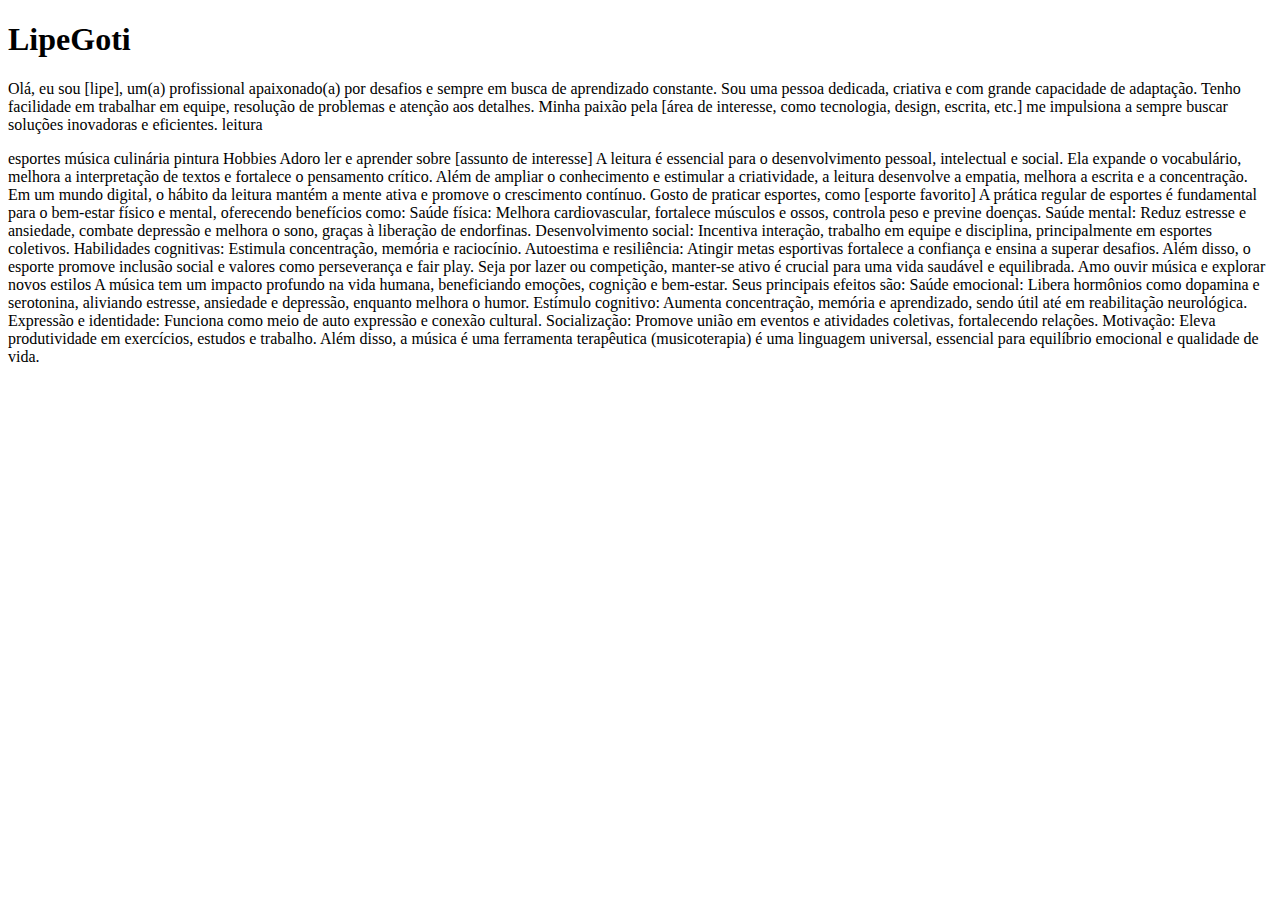
<file: index.html>
<!DOCTYPE html>
<html lang="pt-br">
<head>
    <meta charset="UTF-8">
    <meta http-equiv="X-UA-Compatible" content="IE=edge">
    <meta name="viewport" content="width=device-width, initial-scale=1.0">
    <title>portifolio</title>
</head>
<body>
    <h1>LipeGoti</h1>
<p>Olá, eu sou [lipe], um(a) profissional apaixonado(a) por desafios e sempre em busca de aprendizado constante.
    Sou uma pessoa dedicada, criativa e com grande capacidade de adaptação. Tenho facilidade em trabalhar em equipe, resolução de problemas e atenção aos detalhes. Minha paixão pela [área de interesse, como tecnologia, design, escrita, etc.] me impulsiona a sempre buscar soluções inovadoras e eficientes.
    leitura</p>
esportes
música
culinária
pintura
Hobbies
Adoro ler e aprender sobre [assunto de interesse]
A leitura é essencial para o desenvolvimento pessoal, intelectual e social. Ela expande o vocabulário, melhora a interpretação de textos e fortalece o pensamento crítico. Além de ampliar o conhecimento e estimular a criatividade, a leitura desenvolve a empatia, melhora a escrita e a concentração. Em um mundo digital, o hábito da leitura mantém a mente ativa e promove o crescimento contínuo. 


Gosto de praticar esportes, como [esporte favorito]
A prática regular de esportes é fundamental para o bem-estar físico e mental, oferecendo benefícios como:
Saúde física: Melhora cardiovascular, fortalece músculos e ossos, controla peso e previne doenças.
Saúde mental: Reduz estresse e ansiedade, combate depressão e melhora o sono, graças à liberação de endorfinas.
Desenvolvimento social: Incentiva interação, trabalho em equipe e disciplina, principalmente em esportes coletivos.
Habilidades cognitivas: Estimula concentração, memória e raciocínio.
Autoestima e resiliência: Atingir metas esportivas fortalece a confiança e ensina a superar desafios.
Além disso, o esporte promove inclusão social e valores como perseverança e fair play. Seja por lazer ou competição, manter-se ativo é crucial para uma vida saudável e equilibrada.

Amo ouvir música e explorar novos estilos
A música tem um impacto profundo na vida humana, beneficiando emoções, cognição e bem-estar. Seus principais efeitos são:
Saúde emocional: Libera hormônios como dopamina e serotonina, aliviando estresse, ansiedade e depressão, enquanto melhora o humor.
Estímulo cognitivo: Aumenta concentração, memória e aprendizado, sendo útil até em reabilitação neurológica.
Expressão e identidade: Funciona como meio de auto expressão e conexão cultural.
Socialização: Promove união em eventos e atividades coletivas, fortalecendo relações.
Motivação: Eleva produtividade em exercícios, estudos e trabalho.
Além disso, a música é uma ferramenta terapêutica (musicoterapia) é uma linguagem universal, essencial para equilíbrio emocional e qualidade de vida.

</body>
</html>
</file>
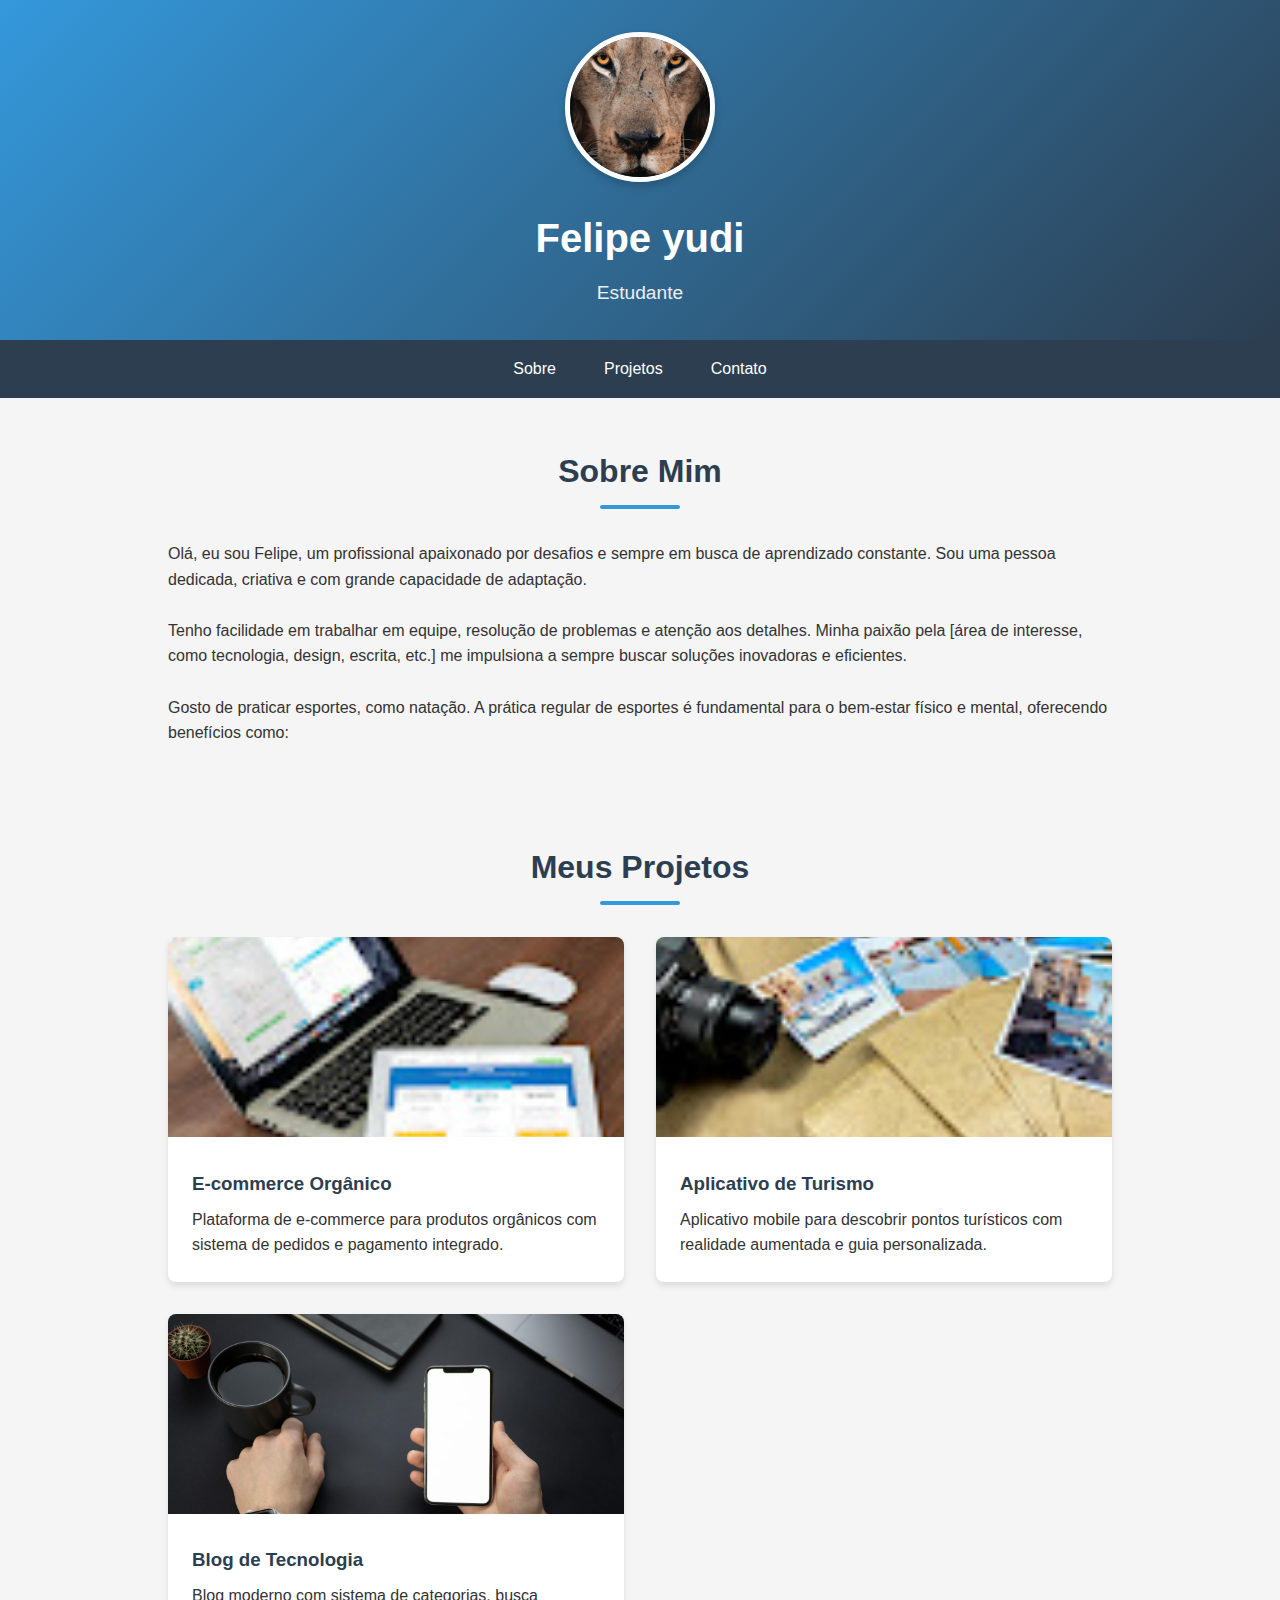
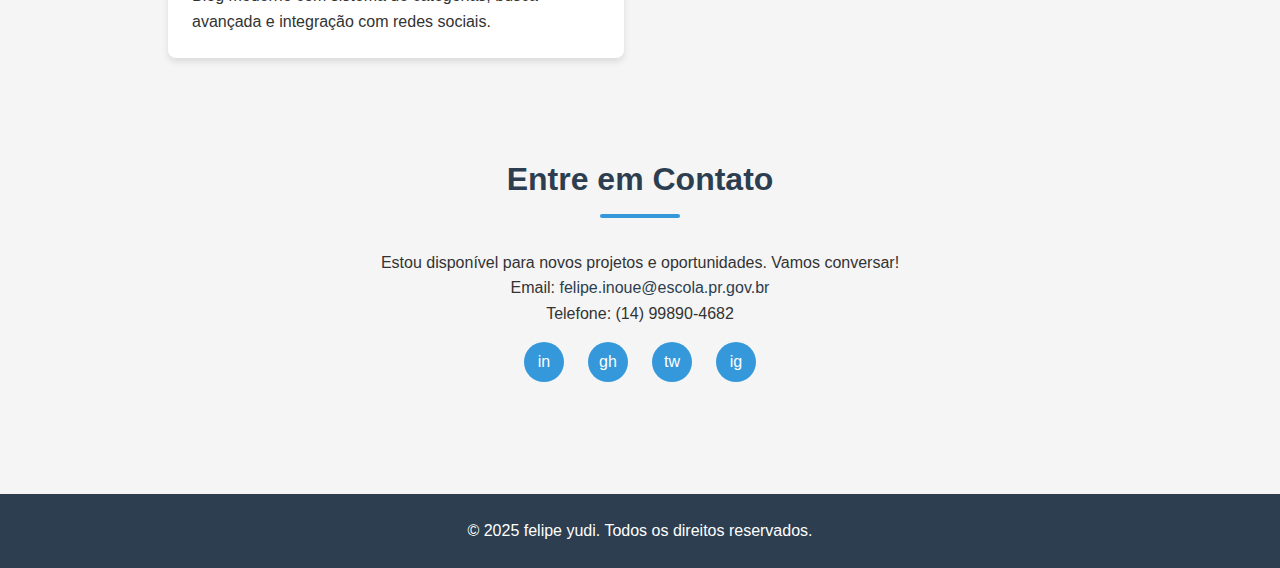
<file: portifolio-main/index.html>
<!DOCTYPE html>
<html lang="pt-br">

<head>
    <meta charset="UTF-8">
    <meta name="viewport" content="width=device-width, initial-scale=1.0">
    <link rel="stylesheet" href="style.css">
    <title>Meu Portfólio</title>
</head>

<body>
    <header>
        <div class="header-content">
            <img src="img.jpg" alt="Foto de Perfil" class="profile-img" width="238" height="200">
            <h1>Felipe yudi</h1>
            <p>Estudante</p>
        </div>
    </header>

    <nav>
        <ul>
            <li><a href="#sobre">Sobre</a></li>
            <li><a href="#projetos">Projetos</a></li>
            <li><a href="#contato">Contato</a></li>
        </ul>
    </nav>

    <section id="sobre">
        <h2>Sobre Mim</h2>
        <div class="about-content">
            <div class="about-text">
                <p>Olá, eu sou Felipe, um profissional apaixonado por desafios e sempre em busca de aprendizado constante.
                    Sou uma pessoa dedicada, criativa e com grande capacidade de adaptação.</p>
                <br>
                <p>Tenho facilidade em trabalhar em equipe, resolução de problemas e atenção aos detalhes. Minha paixão pela [área de interesse, como tecnologia, design, escrita, etc.] me impulsiona a sempre buscar soluções inovadoras e eficientes.</p>
                <br>
                <p>Gosto de praticar esportes, como natação. A prática regular de esportes é fundamental para o bem-estar físico e mental, oferecendo benefícios como:</p>
            </div>
        </div>
    </section>

    <section id="projetos">
        <h2>Meus Projetos</h2>
        <div class="projects-grid">
            <div class="project-card">
                <img src="e-commerce.jpg" alt="Projeto 1" class="project-img">
                <div class="project-info">
                    <h3>E-commerce Orgânico</h3>
                    <p>Plataforma de e-commerce para produtos orgânicos com sistema de pedidos e pagamento integrado.</p>
                </div>
            </div>

            <div class="project-card">
                <img src="turismo.jpg" alt="Projeto 2" class="project-img">
                <div class="project-info">
                    <h3>Aplicativo de Turismo</h3>
                    <p>Aplicativo mobile para descobrir pontos turísticos com realidade aumentada e guia personalizada.</p>
                </div>
            </div>

            <div class="project-card">
                <img src="blog.jpg" alt="Projeto 3" class="project-img">
                <div class="project-info">
                    <h3>Blog de Tecnologia</h3>
                    <p>Blog moderno com sistema de categorias, busca avançada e integração com redes sociais.</p>
                </div>
            </div>
        </div>
    </section>

    <section id="contato">
        <h2>Entre em Contato</h2>
        <div class="contact-info">
            <p>Estou disponível para novos projetos e oportunidades. Vamos conversar!</p>
            <p>Email: <a href="mailto:lucca.birello@escola.pr.gov.br">felipe.inoue@escola.pr.gov.br</a></p>
            <p>Telefone: (14) 99890-4682</p>
            <div class="social-links">
                <a href="#" title="LinkedIn">in</a>
                <a href="#" title="GitHub">gh</a>
                <a href="#" title="Twitter">tw</a>
                <a href="#" title="Instagram">ig</a>
            </div>
        </div>
    </section>

    <footer>
        <p>&copy; 2025 felipe yudi. Todos os direitos reservados.</p>
    </footer>
</body>

</html>
</file>
<file: portifolio-main/style.css>
/* Reset e estilos gerais */
* {
    margin: 0;
    padding: 0;
    box-sizing: border-box;
    font-family: 'Segoe UI', Tahoma, Geneva, Verdana, sans-serif;  
}

body {
    background-color: #f5f5f5;
    color: #333;
    line-height: 1.6;
}

a {
    text-decoration: none;
    color:#2c3e50;
}

/* Cabecalho */
header {
    background: linear-gradient(135deg, #3498db, #2c3e50);
    color: white;
    text-align: center;
    padding: 2rem 0;
    position: relative;
}
.profile-img {
    width: 150px;
    height: 150px;
    border-radius: 50%;
    object-fit: cover;
    border: 5px solid white;
    margin-bottom: 1rem;
    box-shadow: 0 4px 8px rgba(0, 0, 0, 0.2);
}
.header-content h1 {
    font-size: 2.5rem;
    margin-bottom: 0.5rem;
}
.header-content p {
    font-size: 1.2rem;
    opacity: 0.9;
}
nav {
    background-color: #2c3e50;
    padding: 1rem 0;
    position: sticky;
    top: 0;
    z-index: 100;
}
nav ul {
    display: flex;
    justify-content: center;
    list-style: none;
}
nav ul li {
    margin: 0 1.5rem;
}
nav ul li a {
    color: white;
    font-weight: 500;
    transition: color 0.3s;
}
nav ul li a:hover {
    color: #3498db;
}
section {
    padding: 3rem 10%;
    max-width: 1200px;
    margin: 0 auto;
}
section h2 {
    text-align: center;
    margin-bottom: 2rem;
    font-size: 2rem;
    color: #2c3e50;
    position: relative;
}
section h2::after {
    content: '';
    display: block;
    width: 80px;
    height: 4px;
    background: #3498db;
    margin: 0.5rem auto;
    border-radius: 2px;
}
.about-content {
    display: flex;
    align-items: center;
    gap: 2rem;
    flex-wrap: wrap;
}
.about-text {
    flex: 1;
    min-width: 300px;
}
.projects-grid {
    display: grid;
    grid-template-columns: repeat(auto-fill, minmax(300px, 1fr));
    gap: 2rem;
}
.project-card {
    background: white;
    border-radius: 8px;
    overflow: hidden;
    box-shadow: 0 4px 6px rgba(0, 0, 0, 0.1);
    transition: transform 0.3s, box-shadow 0.35s;
}
.project-card:hover {
    transform: translateY(-5px);
    box-shadow: 0 10px 20px rgba(0, 0, 0, 0.1);
}
.project-img {
    width: 100%;
    height: 200px;
    object-fit: cover;
}
.project-info {
    padding: 1.5rem;
}
.project-info h3 {
    margin-bottom: 0.5rem;
    color: #2c3e50;
}
/*Contato*/
.contact-info {
    text-align: center;
    margin-bottom: 2rem;
}

.social-links {
    display: flex;
    justify-content: center;
    gap: 1.5rem;
    margin-top: 1rem;
}

.social-links a {
    display: inline-block;
    width: 40px;
    height: 40px;
    background: #3498db;
    color: white;
    border-radius: 50%;
    text-align: center;
    line-height: 40px;
    transition: background 0.3s;
}

.social-links a:hover {
    background: #2c3e50;
}

/*Rodapé*/
footer {
    background: #2c3e50;
    color: white;
    text-align: center;
    padding: 1.5rem 0;
    margin-top: 2rem;
}

/* Responsividade */
@media (max-width: 768px) {
    nav ul {
        flex-direction: column;
        align-items: center;
    }

    nav ul li {
        margin: 0.5rem 0;
    }

    section {
        padding: 2rem 5%;
    }
}
</file>
